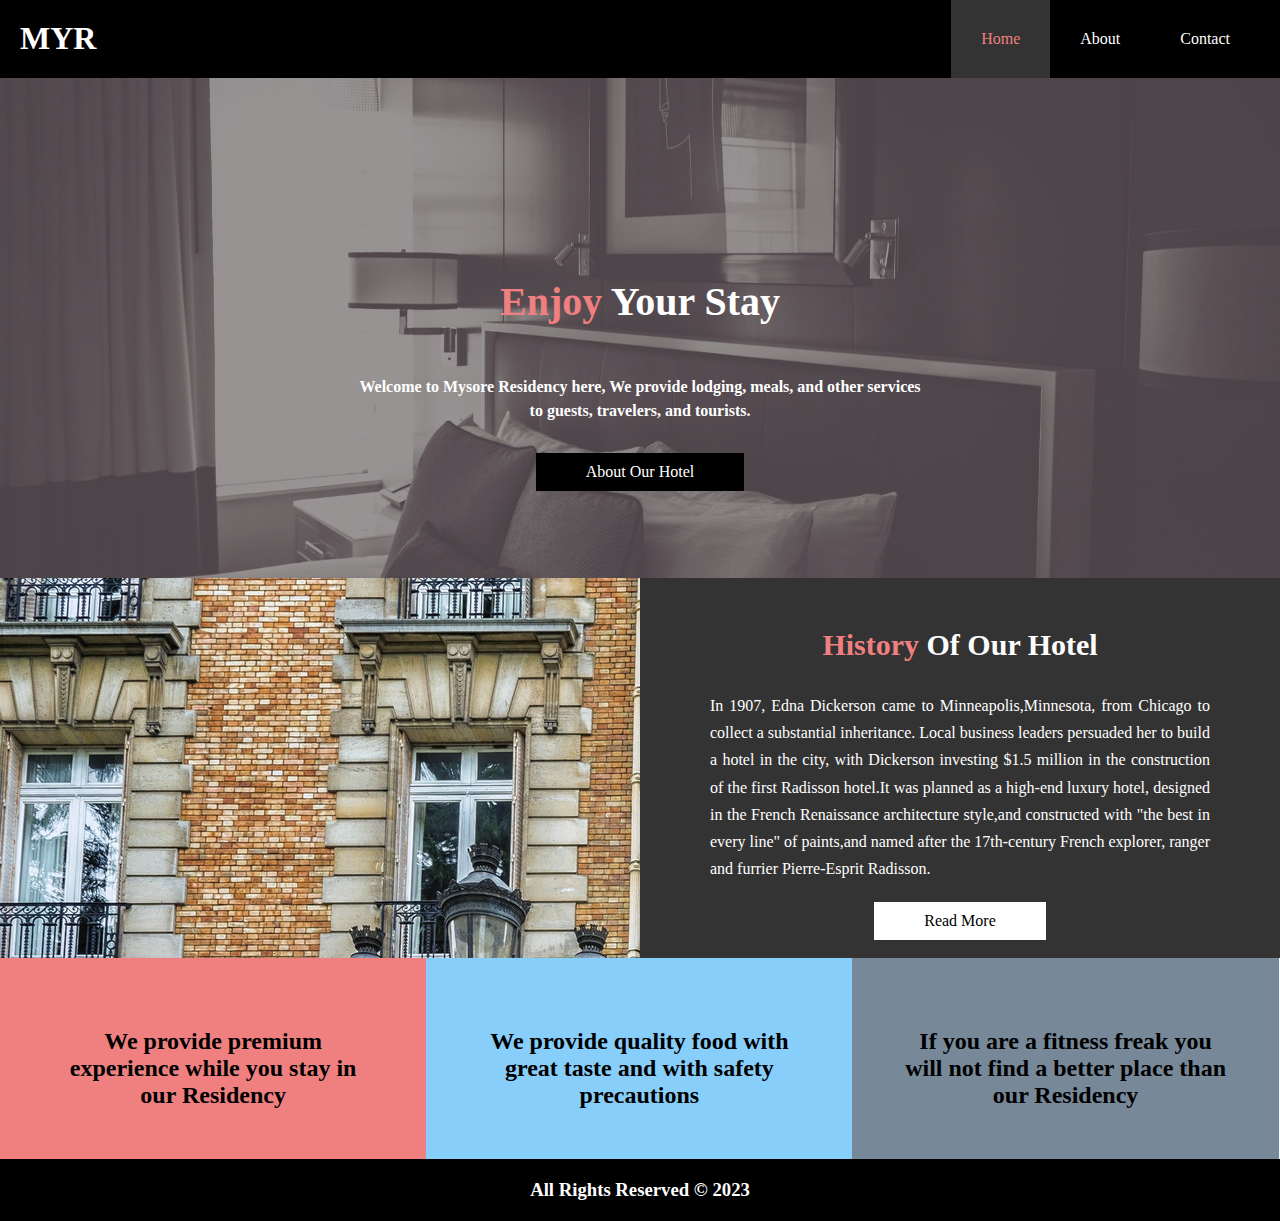
<file: index.html>
<!DOCTYPE html>
<html lang="en">
<head>
    <meta charset="UTF-8">
    <meta http-equiv="X-UA-Compatible" content="IE=edge">
    <meta name="viewport" content="width=device-width, initial-scale=1.0">
    <meta name="description" content="This is an extraordinary website">
    <meta name="keywords" content="hotel,lavish,others">
    <link rel="stylesheet" href="https://use.fontawesome.com/releases/v5.6.1/css/all.css" integrity="sha384-gfdkjb5BdAXd+lj+gudLWI+BXq4IuLW5IT+brZEZsLFm++aCMlF1V92rMkPaX4PP" crossorigin="anonymous">
    <link rel="stylesheet" href="/style.css">
    <title>HOTEL || MYR  Home Page</title>
</head>
<body>
<header>
    <div class="navbar">
        <div class="container">
        <div class="logo">
        <p>
            <h1><a href="index.html">MYR</a></h1>
        </p>
    </div>
        <ul>
            <li><a class="current" href="index.html">Home</a></li>
            <li><a href="about.html">About</a></li>
            <li><a href="contact.html">Contact</a></li>
        </ul>
    </div>
    </div>
    <div class="showcase">
        <h1 class="heading"><span class="enj">Enjoy</span> Your Stay</h1>
        <h3 class="desc">
            Welcome to Mysore Residency here, We provide lodging, meals, and 
            other services<br> to guests, travelers, and tourists.
        </h3>
        <div class="btn">
           <a href="about.html">About Our Hotel</a> 
        </div>
    </div>
</header>
<section class="home-info">
    <div class="info-image"></div>
    <div class="info-content">
        <h2 class="heading-showcase"><span class="emp">History</span>
        Of Our Hotel</h2>
        <p class="info">In 1907, Edna Dickerson came to Minneapolis,Minnesota, from Chicago to collect a substantial inheritance.
        Local business leaders persuaded her to build a hotel in the city, with Dickerson investing $1.5 million in
        the construction of the first Radisson hotel.It was planned as a high-end luxury hotel, designed 
        in the French Renaissance architecture style,and constructed with "the best in every line" of paints,and named 
        after the 17th-century French explorer, ranger 
        and furrier Pierre-Esprit Radisson.
        </p>
        <div class="btn-showcase">
            <a href="about.html">Read More</a>
        </div>
    </div>
</section>
<section>
    <div class="box-1">
        <i class="fas fa-hotel fa-4x"></i>       
         <h2 class="hotel">We provide premium experience while you stay in our Residency</h2>
    </div>
    <div class="box-2">
        <i class="fas fa-utensils fa-4x"></i>
        <h2 class="utensils">We provide quality food with great taste and with safety precautions</h2>
    </div>
    <div class="box-3">
        <i class="fas fa-dumbbell fa-4x"></i>
        <h2 class="dumbbell">If you are a fitness freak you will not find a better place than our Residency</h2>
    </div>
</section>
<div class="clr"></div>
<footer>
    <h3 class="footer">All Rights Reserved &copy; 2023</h3>
</footer>
</body>
</html>
</file>
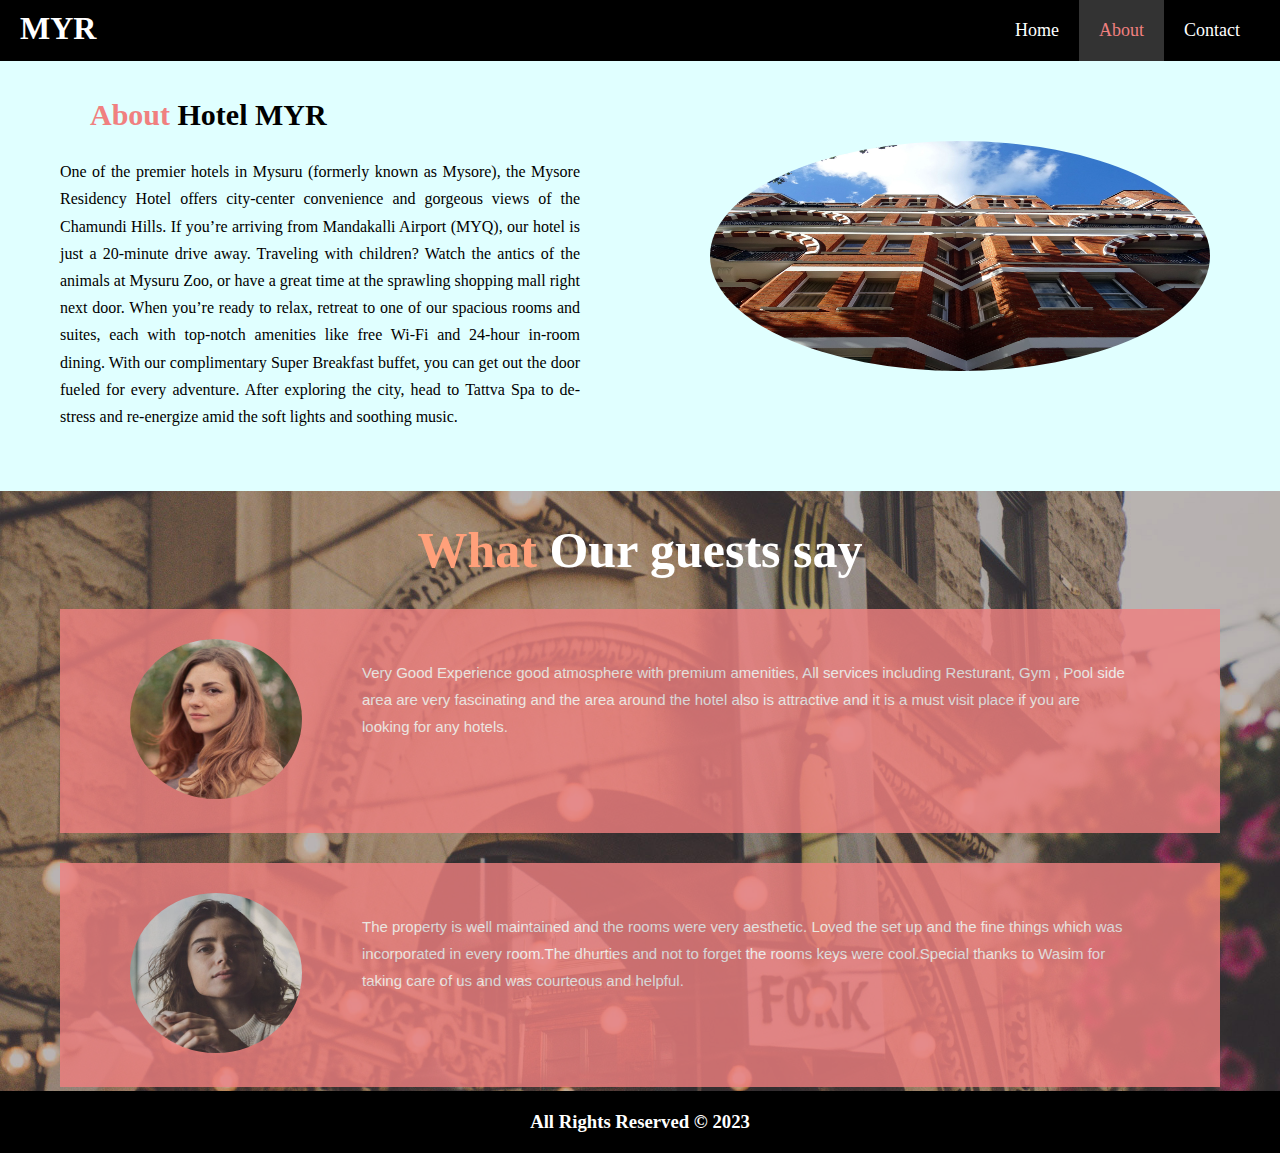
<file: about.html>
<!DOCTYPE html>
<html lang="en">
<head>
    <meta charset="UTF-8">
    <meta http-equiv="X-UA-Compatible" content="IE=edge">
    <meta name="viewport" content="width=device-width, initial-scale=1.0">
    <link rel="stylesheet" href="/styleab.css">
    <title>Hotel || MYR  About Page</title>
</head>
<body>
<header>
<div class="navbar">
  <div class="container">
    <div class="logo">
    <a href="index.html"><h1>MYR</h1></a>
    </div>
<div class="header-content">
    <ul>
        <li><a href="index.html">Home</a></li>
        <li><a class="current" href="about.html">About</a></li>
        <li><a href="contact.html">Contact</a></li>
    </ul>
</div>
</div>
</div>
</div>
<div class="clr"></div>
<section>
    <div class="showcase">
        <div class="text-content">
            <h1><span class="primary">About</span> Hotel MYR</h1>
            <p>One of the premier hotels in Mysuru (formerly known as Mysore), the Mysore Residency Hotel offers city-center 
                convenience and gorgeous views of the Chamundi Hills. If you’re arriving from Mandakalli Airport (MYQ), our hotel is 
                just a 20-minute drive away. Traveling with children? Watch the antics of the animals at Mysuru Zoo, or have a great time 
                at the sprawling shopping mall right next door. When you’re ready to relax, retreat to one of our spacious rooms 
                and suites, each with top-notch amenities like free Wi-Fi and 24-hour in-room dining. With our complimentary Super
                Breakfast buffet, you can get out the door fueled for every adventure. After exploring the city, head to Tattva Spa 
                to de-stress and re-energize amid the soft lights and soothing music. </p>
        </div>
        <div class="img-content">
            <img class="p1" src="./Img/photo-2.jpg" alt="hotel">
        </div>
    </div>
</section>
</header>
<section>
<div class="clr"></div>
<div class="reviwes">
    <div class="subject"><h1><span class="prima">What </span>Our guests say</h1></div>
    <div class="t1">
        <img class="p-1" src="/Img/person-1.jpg" alt="p1">
        <div class="t1-t">
            <p class="para">Very Good Experience good atmosphere with premium amenities, All services including Resturant, Gym
                , Pool side area are very fascinating and the area around the hotel also is 
                attractive and it is a must visit place if you are looking for any hotels.
            </p>
        </div>
    </div>
    <div class="t2">
        <img class="p-2" src="/Img/person-2.jpg" alt="p2">
        <div class="t2-t">
            <p class="para">The property is well maintained and the rooms were very aesthetic. Loved the set up and the fine things which
                 was incorporated in every room.The dhurties and not to forget the rooms keys were
                 cool.Special thanks to Wasim for taking care of us and was courteous and helpful.
            </p>
        </div>
    </div>
</div>
</section>
<footer>
<div class="foot">
    <h3 class="foot-1">All Rights Reserved &copy 2023</h3>
</div>
</footer>
</body>
</html>
</file>
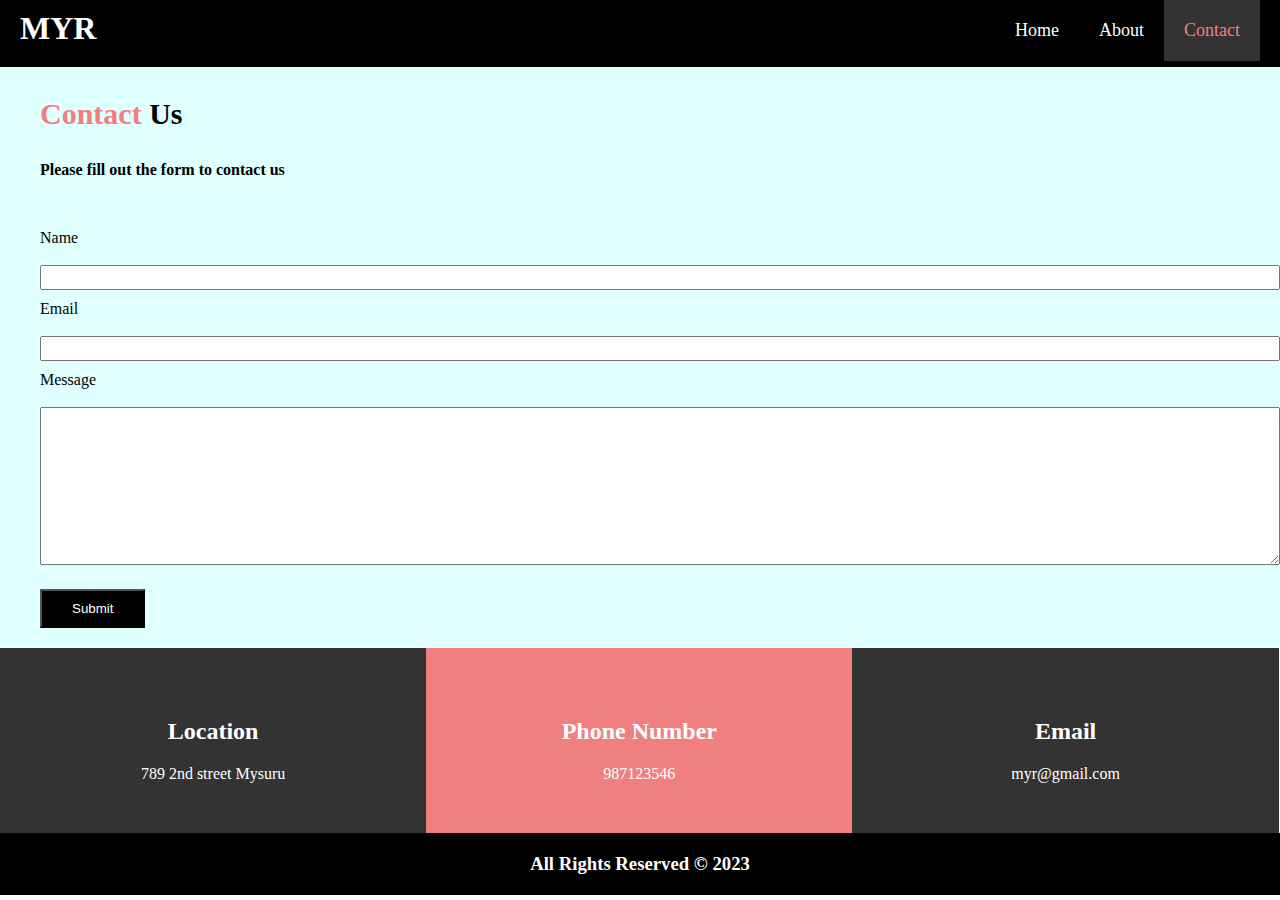
<file: contact.html>
<!DOCTYPE html>
<html lang="en">
<head>
    <meta charset="UTF-8">
    <meta http-equiv="X-UA-Compatible" content="IE=edge">
    <meta name="viewport" content="width=device-width, initial-scale=1.0">
    <link rel="stylesheet" href="https://use.fontawesome.com/releases/v5.6.1/css/all.css" integrity="sha384-gfdkjb5BdAXd+lj+gudLWI+BXq4IuLW5IT+brZEZsLFm++aCMlF1V92rMkPaX4PP" crossorigin="anonymous">
    <link rel="stylesheet" href="styleco.css">
    <title>Hotel || MYR  Contact Page</title>
</head>
<body>
<header>
    <div class="navbar">
        <div class="container">
        <div class="logo"><a href="index.html"><h1>MYR</h1></a></div>
        <ul>
            <li><a href="index.html">Home</a></li>
            <li><a href="about.html">About</a></li>
            <li><a class="current" href="contact.html">Contact</a></li>
        </ul>
    </div>
    </div>
</header>
<section>
    <div class="det">
        <div class="heading">
            <h1 class="main"><span class="pri">Contact </span>Us</h1>
            <h4 class="text">
                Please fill out the form to contact us
            </h4>
        </div>
        <form class="form">
            <div class="f-name">
            <label>Name</label><br>
            <input type="text" name="text">
            </div>
            <div class="f-email">
                <label>Email</label><br>
                <input type="email" name="email">
                </div>
            <div class="area">
                <label>Message</label><br>
                <textarea cols="10" rows="10"></textarea>
            </div>
            <div class="btn">
                <a href="#"><button class="btn-1">Submit</button></a>
            </div>
        </form>
    </div>
</section>
<div class="clr"></div>
<section>
    <div class="lower">
        <div class="hotel">
            <i class="fas fa-hotel fa-3x"></i>
            <h2 class="loc">Location</h2>
            <p class="address">789 2nd street Mysuru </p>
        </div>
        <div class="phone">
            <i class="fas fa-phone fa-3x"></i>
            <h2 class="ph">Phone Number</h2>
            <p class="number">987123546</p>
        </div>
        <div class="mail">
            <i class="fas fa-envelope fa-3x"></i>
            <h2 class="ma">Email</h2>
            <p class="ema">myr@gmail.com</p>
        </div>
    </div>
</section>
<div class="clr"></div>
<footer>
    <h3 class="foot">All Rights Reserved &copy; 2023</h3>
</footer>
</body>
</html>
</file>
<file: style.css>
/* This is index.html part css */

*{
    margin: 0;
    padding: 0;
    box-sizing:border-box;  
}

/* This is navbar part */
.container{
    margin: auto;
    max-width: 2100px;
    padding: 0 20px;
}
.navbar{
    background-color: black;
    overflow: auto;
}
.logo{
    float: left;
    padding-top: 20px;
    padding-bottom: 10px;
}
.navbar a{
    text-decoration: none;
    color: white;
}
.navbar ul{
    float:right;
    list-style: none;
}
.navbar ul li{
    float: left;   
}
.navbar ul li a{
    display: block;
    padding: 30px;
    text-align: center;
}
.navbar ul li a:hover, .navbar ul li a.current{
    color: lightcoral;
    background: #333;
}


/* This is showcase part */

.showcase{
    background: url(./Img/showcase.jpg) no-repeat center center/cover;
    height: 500px;
}
.heading{
    padding-top: 200px;
    color: white;
    font-size: 40px;
    text-align: center;
}
.enj{
    color: lightcoral;
}
.desc{
    font-size: 16px;
    padding-top: 50px;
    color: white;
    text-align: center;
    line-height: 1.5em;
}
.btn{
    text-align: center;
    padding-top: 30px;
}
.btn a{
    text-decoration: none;
    color: white;
    background: black;
    display: inline-block;
    padding: 10px 50px;
}
.btn a:hover{
    color: lightcoral;
    background: #333;
}

/* This is the part below showcase that is home info */
.info-image{
    width: 50%;
    background: url(./Img/photo-1.jpg)no-repeat;
    min-height: 100%;
    float: left;
    height: 380px;
    
}
.info-content{
    width: 50%;
    float: right;
    background: #333;
    text-align: center;
    padding-top: 20px;
    height: 380px;
}
.heading-showcase{
    color: white;
    text-align: center;
    padding-top: 30px;
    font-size: 30px;
}
.emp{
    color: lightcoral;
}
.info{
    padding: 30px 20px;
    text-align: center;
    color: white;
    line-height: 1.7em;
    padding-bottom: 10px;
    text-align: justify;
    margin: 0 50px;
}
.btn-showcase{
    text-align: center;
    padding-top: 10px;
}
.btn-showcase a{
    text-decoration: none;
    color: black;
    background: white;
    display: inline-block;
    padding: 10px 50px;
}
.btn-showcase a:hover{
    color: lightcoral;
    background: black
}
.box-1{
    width: 33.3%;
    float: left;
    text-align: center;
    padding: 50px;
    background-color: lightcoral;
}
.box-2{
    width: 33.3%;
    float: left;
    text-align: center;
    padding: 50px;
    background-color: lightskyblue;
}
.box-3{
    width: 33.3%;
    float: left;
    text-align: center;
    padding: 50px;
    background-color: lightslategray;

}
.hotel{
padding-top: 20px;
}
.utensils{
    padding-top: 20px;
}
.dumbbell{
    padding-top: 20px;
}

.clr{
    clear: both;
}
.footer{
    background: black;
    color: white;
    text-align: center;
    padding: 20px;
}
</file>
<file: styleab.css>
*{
    margin: 0;
    padding: 0;
    box-sizing: border-box;
}
.navbar{
    background: black;
    color: white;
    overflow: auto;
}
.container{
    max-width: 2100px;
    margin: auto; 
    padding:0 20px;
}
.logo {
    float: left;
    padding-top: 10px;
    padding-bottom: 10px;
}
.logo a{
    text-decoration: none;
    color:  white;
}
.header-content ul{
    float: right;
}
.header-content ul li{
    float: left;
    list-style: none;
    font-size: 18px;
}
.header-content ul li a{
    text-decoration: none;
    color:  white;
    padding: 20px;
    display: block;
}
.header-content a:hover,.header-content a.current{
color: lightcoral;
background: #333;
}

.clr{
    clear: both;
}

/* this is showcase part css */

.showcase{
    height: 430px;
    background:lightcyan;
}
.text-content{
    float: left;
    width: 50%;
    text-align: center;
    line-height: 1.7em;
    text-align: justify;
    padding: 10px 60px;
    font-family: Georgia, 'Times New Roman', Times, serif;
}
.text-content h1{
    text-align: left;
    padding-top: 30px;
    padding-bottom: 30px;
    padding-left: 30px;
    font-size: 30px;
}
.primary{
    color: lightcoral;
}
.p1{
    border-radius: 50%;
    margin-top:30px;
    padding: 50px 70px ;
    min-height: 70%;
    float: right;
    width: 50%;
    height: 330px;
}

/* this is testimonial part */

.reviwes{
    height: 600px;
    background: url(./Img/test-bg.jpg) no-repeat center  center/cover;
}

.t1{
    background: lightcoral;
    margin: 30px 60px 10px 60px;
    padding: 10px 50px;
    opacity: 0.8;
}
.p-1{
    width:20%;
    border-radius: 50%;
    height:200px;
    padding: 20px;
}
.t1-t{
    float:right;
    width: 80%;
    padding: 40px 40px;
    color: white;
    line-height: 1.7em;
}
.t2{
    background: lightcoral;
    box-sizing: border-box;
    margin: 30px 60px 10px 60px;
    padding: 10px 50px;
    opacity: 0.8;
    
}
.p-2{
    width:20%;
    border-radius: 50%;
    height:200px;
    padding: 20px;
}
.t2-t{
    float:right;
    width: 80%;
    padding: 40px 40px;
    color: white;
    line-height: 1.7em;
}
.para{
    font-size: 15px;
    font-family:'Segoe UI', Tahoma, Geneva, Verdana, sans-serif;
}
.subject{
    text-align: center;
    color: white;
    padding-top: 30px;
    font-size: 25px;
}
.prima{
    color: lightsalmon;
}
.foot-1{
    background-color: black;
    color: white;
    text-align: center;
    padding: 20px;
}
</file>
<file: styleco.css>
*{
    margin: 0;
    padding: 0;
    box-sizing: border-box;
}

/* This is navbar part css */
.navbar{
    background: black;
    overflow: auto;
    color: white;
}
.container{
    max-width: 2100px;
    margin: auto; 
    padding:0 20px;
}
.logo{
    float: left;
    padding-top: 10px;
    padding-bottom: 20px;
}
.logo a{
    text-decoration: none;
    color:white;
}
.navbar ul{
    float: right;
}
.navbar ul li{
    list-style: none;
    float: left;
    font-size: 18px;
}
.navbar ul li a{
    text-decoration: none;
    color: white;
    padding: 20px;
    display: block;
}
.navbar a:hover, .navbar a.current{
    color: lightcoral;
    background: #333;
}

/* This is content part css */

.det{
    background: lightcyan;
}
.main{
    font-size: 30px;
    padding-left: 40px;
    padding-top: 30px;
}
.pri{
    color: lightcoral;
}
.text{
    padding-left: 40px;
    padding-top: 30px;
}
.form{
    font-family:Cambria, Cochin, Georgia, Times, 'Times New Roman', serif;
    margin-top: 10px;
    padding-left: 40px;
    padding-top: 30px;
}
.btn{
    margin-top: 20px;
}
.btn-1{
    background: black;
    color: white;
    padding: 10px 30px;
    margin-bottom: 20px;
}
.btn-1:hover{
    color: lightcoral;
    background: #333;
}

/* This is lower part css */

.lower{
    margin: 0;
}
.hotel{
    box-sizing: border-box;
    width: 33.3%;
    float: left;
    text-align: center;
    padding: 50px;
    background: #333;
    color: white;
    
}
.phone{
    width: 33.3%;
    float: left;
    text-align: center;
    padding: 50px;
    background: lightcoral;
    color: white;

}
.mail{
    width: 33.3%;
    float: left;
    text-align: center;
    padding: 50px;
    background:#333;
    color: white;
}
.loc, .ph, .ma{
    padding: 20px;
}
.clr{
    clear: both;
}
.form label{
    display: block;
    margin-top: 10px;
}
.form input{
    width: 100%;
    padding: 3px;
}
.form textarea{
    width: 100%;
    padding: 3px;
}
.foot{
background: black;
color: white;
text-align: center;
padding: 20px;
}
</file>
